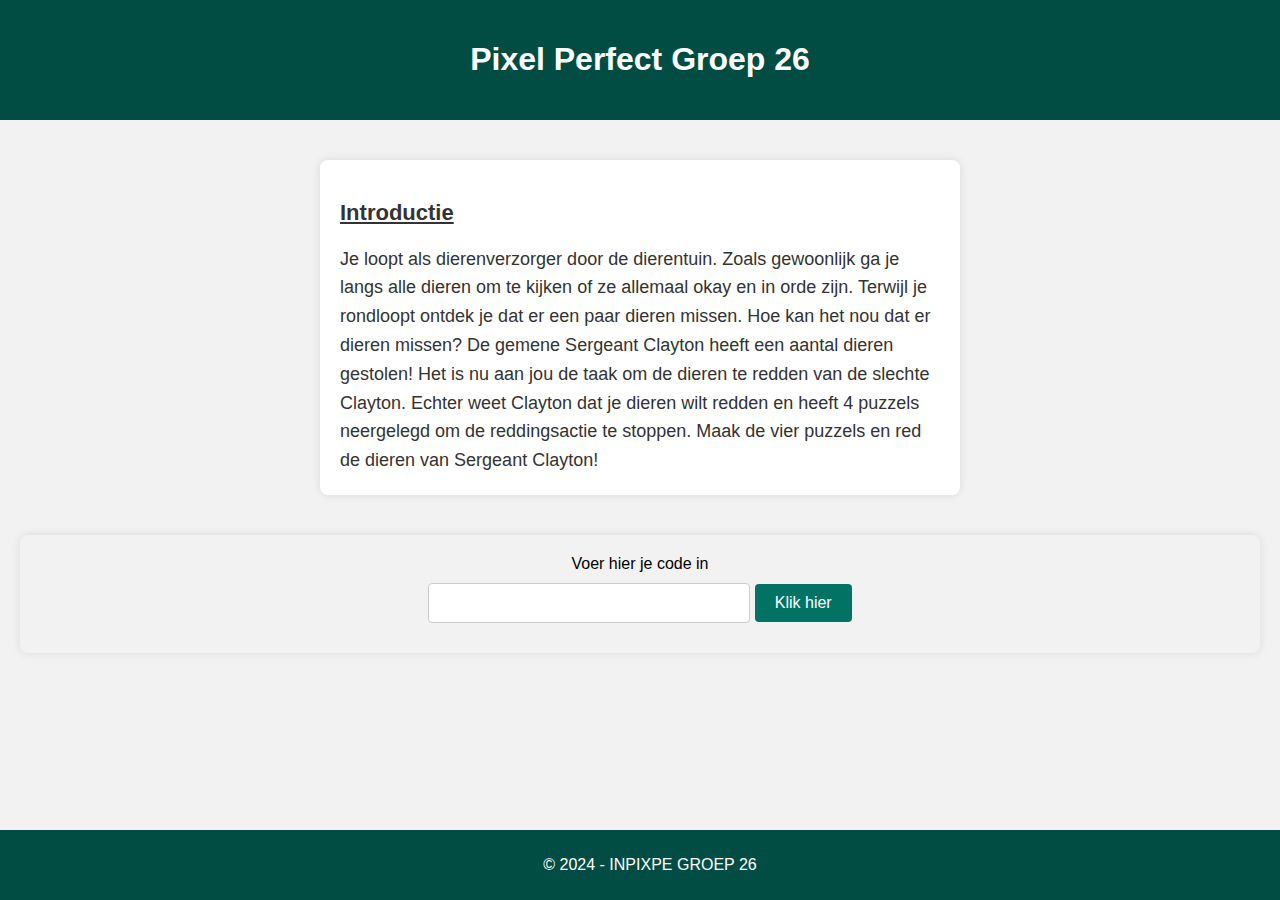
<file: index.html>
<!DOCTYPE html>
<html lang="en">
  <head>
    <meta charset="UTF-8" />
    <meta name="viewport" content="width=device-width, initial-scale=1.0" />
    <link rel="stylesheet" href="./css/main.css" />
    <title>Your Document Title</title>
  </head>
  <body>
    <header>
      <h1>Pixel Perfect Groep 26</h1>
    </header>
    <main id="container">
      <section id="intro">
        <article>
          <h1>Introductie</h1>
          Je loopt als dierenverzorger door de dierentuin. Zoals gewoonlijk ga
          je langs alle dieren om te kijken of ze allemaal okay en in orde zijn.
          Terwijl je rondloopt ontdek je dat er een paar dieren missen. Hoe kan
          het nou dat er dieren missen? De gemene Sergeant Clayton heeft een
          aantal dieren gestolen! Het is nu aan jou de taak om de dieren te
          redden van de slechte Clayton. Echter weet Clayton dat je dieren wilt
          redden en heeft 4 puzzels neergelegd om de reddingsactie te stoppen.
          Maak de vier puzzels en red de dieren van Sergeant Clayton!
        </article>
      </section>
      <section id="codeInput">
        <label>Voer hier je code in</label>
        <input type="text" id="puzzleCode" />
        <button onclick="checkCode()">Klik hier</button>
      </section>
      <section class="card-container"></section>
    </main>
    <footer>
      <p>&copy; 2024 - INPIXPE GROEP 26</p>
    </footer>
    <script src="js/main.js"></script>
  </body>
</html>
</file>
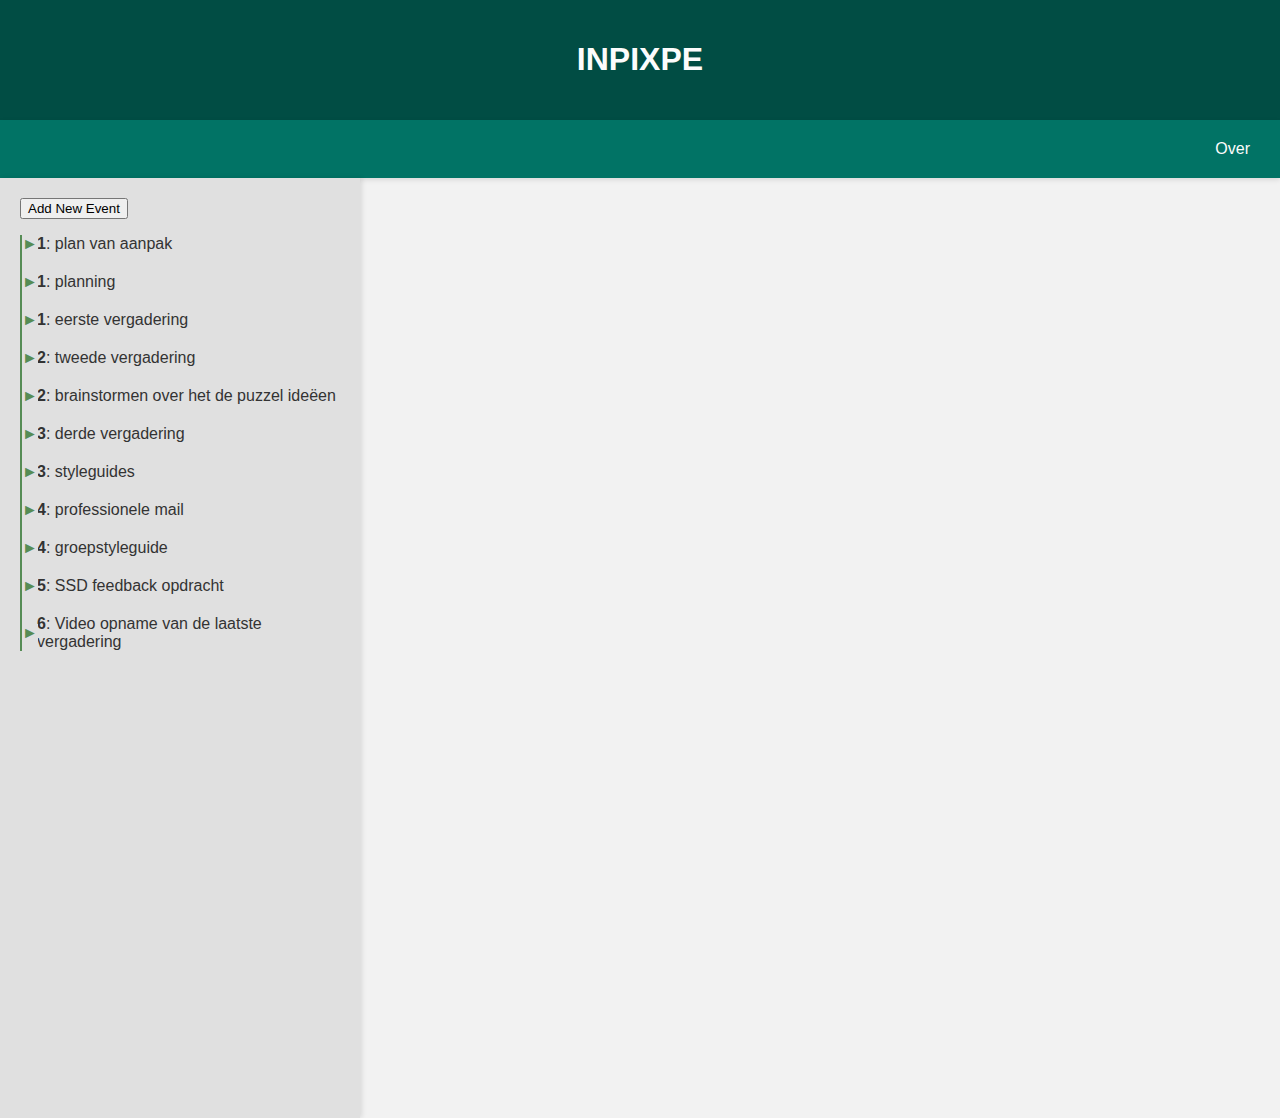
<file: apps/mike/index.html>
<!DOCTYPE html>
<html lang="en">
  <head>
    <meta charset="UTF-8" />
    <meta name="viewport" content="width=device-width, initial-scale=1.0" />
    <link rel="stylesheet" href="styles/main.css" />
    <title>INPIXPE</title>
  </head>
  <body>
    <header>
      <h1>INPIXPE</h1>
    </header>

    <nav class="main-nav">
      <a href="#">Over</a>
    </nav>

    <div class="container">
      <aside class="sidebar">
        <button id="openEventModalBtn">Add New Event</button>
        <p id="noEventsMessage" class="no-events-message">
          Geen gebeurtenissen op het moment
        </p>
        <ul id="eventTimeline" />
      </aside>

      <main id="mainContent">
        <dialog id="eventModal" class="modal">
          <div class="modal-content">
            <span class="close" id="closeEventModalBtn">&times;</span>
            <h2>Event</h2>
            <form id="eventForm">
              <label for="eventWeek">Week:</label>
              <input
                type="number"
                id="eventWeek"
                placeholder="week 1"
                required
              />
              <input id="eventTitle" placeholder="Title" required />
              <label for="eventDescription" aria-required="true"
                >Description:</label
              >
              <textarea
                id="eventDescription"
                placeholder="Description"
                required
              ></textarea>
              <button type="button" id="saveEventBtn">Save</button>
            </form>
          </div>
        </dialog>
      </main>
    </div>

    <script src="js/main.js"></script>
  </body>
</html>
</file>
<file: css/main.css>
body {
  font-family: Arial, Helvetica, sans-serif;
  margin: 0;
  padding: 0;
  background-color: #f2f2f2;
}

header {
  background-color: #014d44;
  color: #fff;
  text-align: center;
  padding: 20px 0;
}

main {
  width: 100%;
  box-sizing: border-box;
  padding: 20px;
}

#codeInput {
  margin-bottom: 20px;
}

.card-container {
  display: flex;
  flex-wrap: wrap;
  justify-content: space-between;
  padding: 20px;
}

.custom-card {
  border: 1px solid #ccc;
  border-radius: 8px;
  overflow: hidden;
  width: 300px;
  box-shadow: 0 4px 8px rgba(0, 0, 0, 0.1);
  transition: transform 0.3s ease-in-out;
}

.custom-card:hover {
  transform: scale(1.05);
}

.custom-card .card-content {
  padding: 15px;
}

.custom-card h4 {
  margin-bottom: 10px;
}

.custom-card p {
  margin-bottom: 15px;
}

.custom-card a {
  margin-bottom: 15px;
  display: block;
  padding: 15px;
  background-color: #017365;
  color: #fff;
  text-align: center;
  text-decoration: none;
  border-radius: 5px;
  float: left;
}

.custom-card + .custom-card {
  margin-top: 20px;
}

.custom-card.start-new-row {
  margin-top: 0;
}

#codeInput {
  text-align: center;
  background-color: #f2f2f2;
  padding: 20px;
  border-radius: 8px;
  box-shadow: 0 0 10px rgba(0, 0, 0, 0.1);
  margin-bottom: 20px;
}

#codeInput label {
  display: block;
  font-size: 16px;
  margin-bottom: 10px;
}
#codeInput button {
  background-color: #017365;
  color: #fff;
  padding: 10px 20px;
  font-size: 16px;
  border: none;
  border-radius: 4px;
  cursor: pointer;
  transition: background-color 0.3s ease;
}

#codeInput button:hover {
  background-color: #014d44;
}

#puzzleCode {
  width: 60%;
  max-width: 300px;
  margin: 0 auto;
  padding: 10px;
  font-size: 16px;
  border: 1px solid #ccc;
  border-radius: 4px;
  margin-bottom: 10px;
}

#icon {
  width: 1em;
}

#intro {
  background-color: #f2f2f2;
  padding: 20px;
  border-radius: 8px;
  margin-bottom: 20px;
}

#intro article h1 {
  font-size: 22px;
  text-decoration: underline;
}

#intro article {
  font-size: 18px;
  background-color: white;
  padding: 20px;
  border-radius: 8px;
  box-shadow: 0 0 10px rgba(0, 0, 0, 0.1);

  line-height: 1.6;
  color: #333;
  margin: 0 auto;
  max-width: 600px;
}
#intro article a {
  color: #014d44;
  text-decoration: none;
  font-weight: bold;
}

#intro article a:hover {
  text-decoration: underline;
}

footer {
  text-align: center;
  padding: 10px;
  background-color: #014d44;
  color: #fff;
  position: fixed;
  bottom: 0;
  width: 100%;
}
</file>
<file: apps/mike/styles/main.css>
/* Reset and Global Styles */
body {
  background-color: #f2f2f2;
  color: #333;
  font-family: "Arial", sans-serif;
  display: flex;
  flex-direction: column;
  min-height: 100vh;
  margin: 0;
}

/* Header Styles */
header {
  background-color: #014d44;
  color: #fcfcfc;
  padding: 20px;
  text-align: center;
}

/* Navigation Styles */
.main-nav {
  background-color: #017365;
  color: #fcfcfc;
  padding: 10px;
  display: flex;
  justify-content: flex-end;
  box-shadow: 0 2px 5px rgba(0, 0, 0, 0.1);
}

.main-nav a {
  text-decoration: none;
  color: #fcfcfc;
  padding: 10px 20px;
  border-radius: 5px;
  transition: background-color 0.3s ease;
}

.main-nav a:hover {
  background-color: #00423a;
}

/* Main Container and Sidebar Styles */
.container {
  display: flex;
  flex-wrap: wrap;
}

.sidebar {
  background-color: #e0e0e0;
  padding: 20px;
  width: 25%;
  min-height: 100vh;
  box-shadow: 2px 0px 5px rgba(0, 0, 0, 0.1);
}

/* Event Form Styles */
#eventForm label {
  display: block;
  margin-bottom: 10px;
  color: #333;
}

#eventForm input,
#eventForm textarea {
  width: 100%;
  padding: 12px;
  margin-bottom: 20px;
  box-sizing: border-box;
  border: 1px solid #ccc;
  border-radius: 5px;
  transition: border-color 0.3s ease;
}

#eventForm input:focus,
#eventForm textarea:focus {
  outline: none;
  border-color: #568c55;
}

#saveEventBtn {
  background-color: #568c55;
  color: #fcfcfc;
  padding: 12px 20px;
  border: none;
  border-radius: 5px;
  cursor: pointer;
  transition: background-color 0.3s ease;
}

#saveEventBtn:hover {
  background-color: #385e3c;
}

/* Main Content Styles */
main {
  flex: 1;
  padding: 20px;
}

/* Timeline Styles */
#eventTimeline {
  list-style: none;
  padding: 0;
  border-left: 2px solid #568c55;
}

.event {
  margin-bottom: 20px;
  list-style: none; /* Remove default list style */
  cursor: pointer;
  padding-left: 15px;
  position: relative;
  transition: background-color 0.3s ease;
}

.event::before {
  content: "\25BA";
  color: #568c55;
  background-color: #e0e0e0;
  font-size: 1em;
  position: absolute;
  top: 50%;
  left: 0;
  transform: translateY(-50%);
}

.details.visible {
  display: block;
  margin-top: 10px;
  color: #555;
}

.event:hover {
  background-color: #e0e0e0;
}

.no-events-message {
  text-align: center;
  color: #555;
  font-style: italic;
  margin-top: 20px;
}

.no-events-message.visible {
  display: block;
}

/* Modal Styling */
.modal {
  display: none;
  position: fixed;
  top: 0;
  left: 0;
  width: 100%;
  height: 100%;
  background-color: rgba(0, 0, 0, 0.5);
  z-index: 1;
}

.modal-content {
  background-color: #fff;
  border-radius: 8px;
  box-shadow: 0 0 15px rgba(0, 0, 0, 0.3);
  overflow: hidden;
  max-width: 400px;
  width: 80%;
  position: absolute;
  top: 50%;
  left: 50%;
  transform: translate(-50%, -50%);
  display: flex;
  flex-direction: column;
}

.modal-header {
  background-color: #014d44;
  color: #fcfcfc;
  padding: 15px;
  text-align: center;
}

.modal-body {
  padding: 20px;
}

.modal-footer {
  background-color: #f2f2f2;
  padding: 15px;
  text-align: center;
}

.close {
  position: absolute;
  top: 10px;
  right: 10px;
  font-size: 20px;
  cursor: pointer;
}

@media screen and (max-width: 400px) {
  /* Add your responsive styles here */
  body {
    font-size: 14px; /* For example, adjust the font size for smaller screens */
  }

  .sidebar {
    width: 100%; /* Adjust the width of the sidebar for smaller screens */
  }

  .event {
    padding-left: 10px; /* Adjust the padding for event items on smaller screens */
  }

  .modal-content {
    width: 90%; /* Adjust the size of the modal content for smaller screens */
  }
}
</file>
